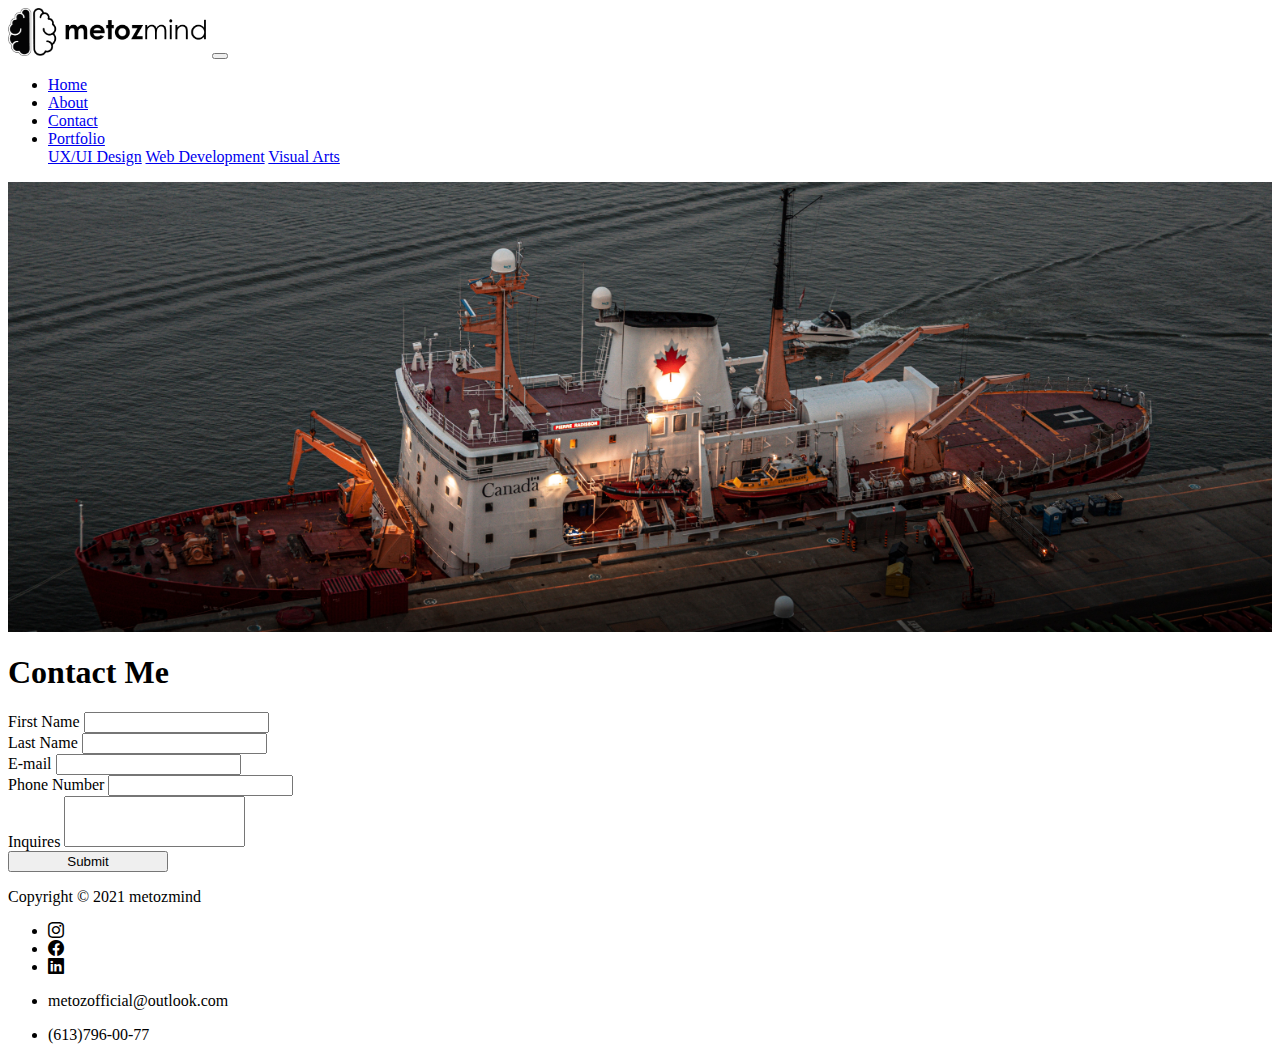
<file: contact.html>
<html lang="en">

<head>
    <meta charset="UTF-8">
    <meta http-equiv="X-UA-Compatible" content="IE=edge">
    <meta name="viewport" content="width=device-width, initial-scale=1.0">
    <title>Contact - metozmind</title>
    <link href="https://cdn.jsdelivr.net/npm/bootstrap@5.1.3/dist/css/bootstrap.min.css" rel="stylesheet"
        integrity="sha384-1BmE4kWBq78iYhFldvKuhfTAU6auU8tT94WrHftjDbrCEXSU1oBoqyl2QvZ6jIW3" crossorigin="anonymous">
        <link rel="stylesheet" href="https://cdn.jsdelivr.net/npm/bootstrap-icons@1.7.2/font/bootstrap-icons.css">
    <link rel="stylesheet" href="css/main.css">
</head>

<body>

    <!-- Nav -->
    <nav class="navbar navbar-expand-md navbar-light bg-light">
        <div class="container">
            <a href="index.html" class="navbar-brand"><img src="images/metologo.png" width= "200"alt="metozmind-logo"></a>

            <button
            class="navbar-toggler"
            type="button"
            data-bs-toggle="collapse"
            data-bs-target="#navbarNavDropdown"
            aria-controls="navbarNavDropdown" aria-expanded="false" aria-label="Toggle navigation"
            >
            <span class="navbar-toggler-icon"></span>
            </button>


            <div class="collapse navbar-collapse" id="navbarNavDropdown">
                <ul class="navbar-nav ms-auto">
                    <li class="nav-item active"><a href="index.html" class="nav-link">Home</a></li>
                    <li class="nav-item">
                        <a href="#" class="nav-link">About</a>
                    </li>
                    <li class="nav-item">
                        <a href="contact.html" class="nav-link">Contact</a>
                    </li>
                    <li class="nav-item dropdown">
                        <a class="nav-link dropdown-toggle" href="#" id="navbarDropdownMenuLink" data-toggle="dropdown" aria-haspopup="true" aria-expanded="false">
                          Portfolio
                        </a>
                        <div class="dropdown-menu" aria-labelledby="navbarDropdownMenuLink">
                          <a class="dropdown-item" href="ux.html">UX/UI Design</a>
                          <a class="dropdown-item" href="#">Web Development</a>
                          <a class="dropdown-item" href="#">Visual Arts</a>
                        </div>
                      </li>
                </ul>
            </div>
        </div>

    </nav>

    <!-- Contact mast-head -->
    <header class="contact_masthead"></header>
    <!-- Contact Form -->
    <div class="container mt-5 mb-5  ">
        <h1 class="text-center mb-4">Contact Me</h1>
        <form class="row g-3">
          <div class="col-md-6 ">
            <label for="firstName" class="form-label">First Name</label>
            <input type="text" class="form-control" id="firstName" required>
          </div>
          <div class="col-md-6">
            <label for="lastName" class="form-label">Last Name</label>
            <input type="text" class="form-control" id="lastName" required>
          </div>
          <div class="col-md-8">
            <label for="emailInfo" class="form-label">E-mail</label>
            <input type="email" class="form-control" id="emailInfo" required>
          </div>
          <div class="col-md-4">
            <label for="phoneNumber" class="form-label">Phone Number</label>
            <input type="text" class="form-control" id="phoneNumber" >
          </div>
          <div class="col-md-12">
            <label for="comments" class="form-label">Inquires</label>
            <textarea class="form-control" id="comments" rows="3" required></textarea>
          </div>
          <div class="col-md-12 text-center">
            <button type="submit" class="btn btn-outline-dark" style="width: 10rem;">Submit</button>
          </div>
        </form>
    </div>
    



    <!-- footer -->
    <footer class=" p-5 bg-dark text-white text-center">
        <div class="container">
            <div class="row">
              <div class="col-sm">
                <p class="lead">Copyright &copy; 2021 metozmind</p>
              </div>
              <div class="col-sm">
                <ul class="list-unstyled list-inline text-center">
                    <li class="list-inline-item">
                      <a class="bi bi-instagram text-warning"></a>
                    </li>
                    <li class="list-inline-item">
                      <a class="bi bi-facebook text-info"></a>
                    </li>
                    <li class="list-inline-item">
                      <a class="bi bi-linkedin text-success "></a>
                    </li>
                  </ul>  
              </div>
              <div class="col-sm">
                <ul class="list-unstyled list-inline text-center">
                    <li class="list-inline-item">
                        <p>metozofficial@outlook.com</p>
                    </li>
                    <li class="list-inline-item">
                        <p>(613)796-00-77</p>
                    </li>
                </ul>
              </div>
            </div>
          </div>
        
    </footer>
    
    <script src="https://code.jquery.com/jquery-3.2.1.slim.min.js" integrity="sha384-KJ3o2DKtIkvYIK3UENzmM7KCkRr/rE9/Qpg6aAZGJwFDMVNA/GpGFF93hXpG5KkN" crossorigin="anonymous"></script>
    <script src="https://cdnjs.cloudflare.com/ajax/libs/popper.js/1.12.9/umd/popper.min.js" integrity="sha384-ApNbgh9B+Y1QKtv3Rn7W3mgPxhU9K/ScQsAP7hUibX39j7fakFPskvXusvfa0b4Q" crossorigin="anonymous"></script>
    <script src="https://maxcdn.bootstrapcdn.com/bootstrap/4.0.0/js/bootstrap.min.js" integrity="sha384-JZR6Spejh4U02d8jOt6vLEHfe/JQGiRRSQQxSfFWpi1MquVdAyjUar5+76PVCmYl" crossorigin="anonymous"></script>
    <script src="https://cdn.jsdelivr.net/npm/@popperjs/core@2.9.2/dist/umd/popper.min.js" integrity="sha384-IQsoLXl5PILFhosVNubq5LC7Qb9DXgDA9i+tQ8Zj3iwWAwPtgFTxbJ8NT4GN1R8p" crossorigin="anonymous"></script>
    <script src="https://cdn.jsdelivr.net/npm/bootstrap@5.0.2/dist/js/bootstrap.min.js" integrity="sha384-cVKIPhGWiC2Al4u+LWgxfKTRIcfu0JTxR+EQDz/bgldoEyl4H0zUF0QKbrJ0EcQF" crossorigin="anonymous"></script>

</body>

</html>
</file>
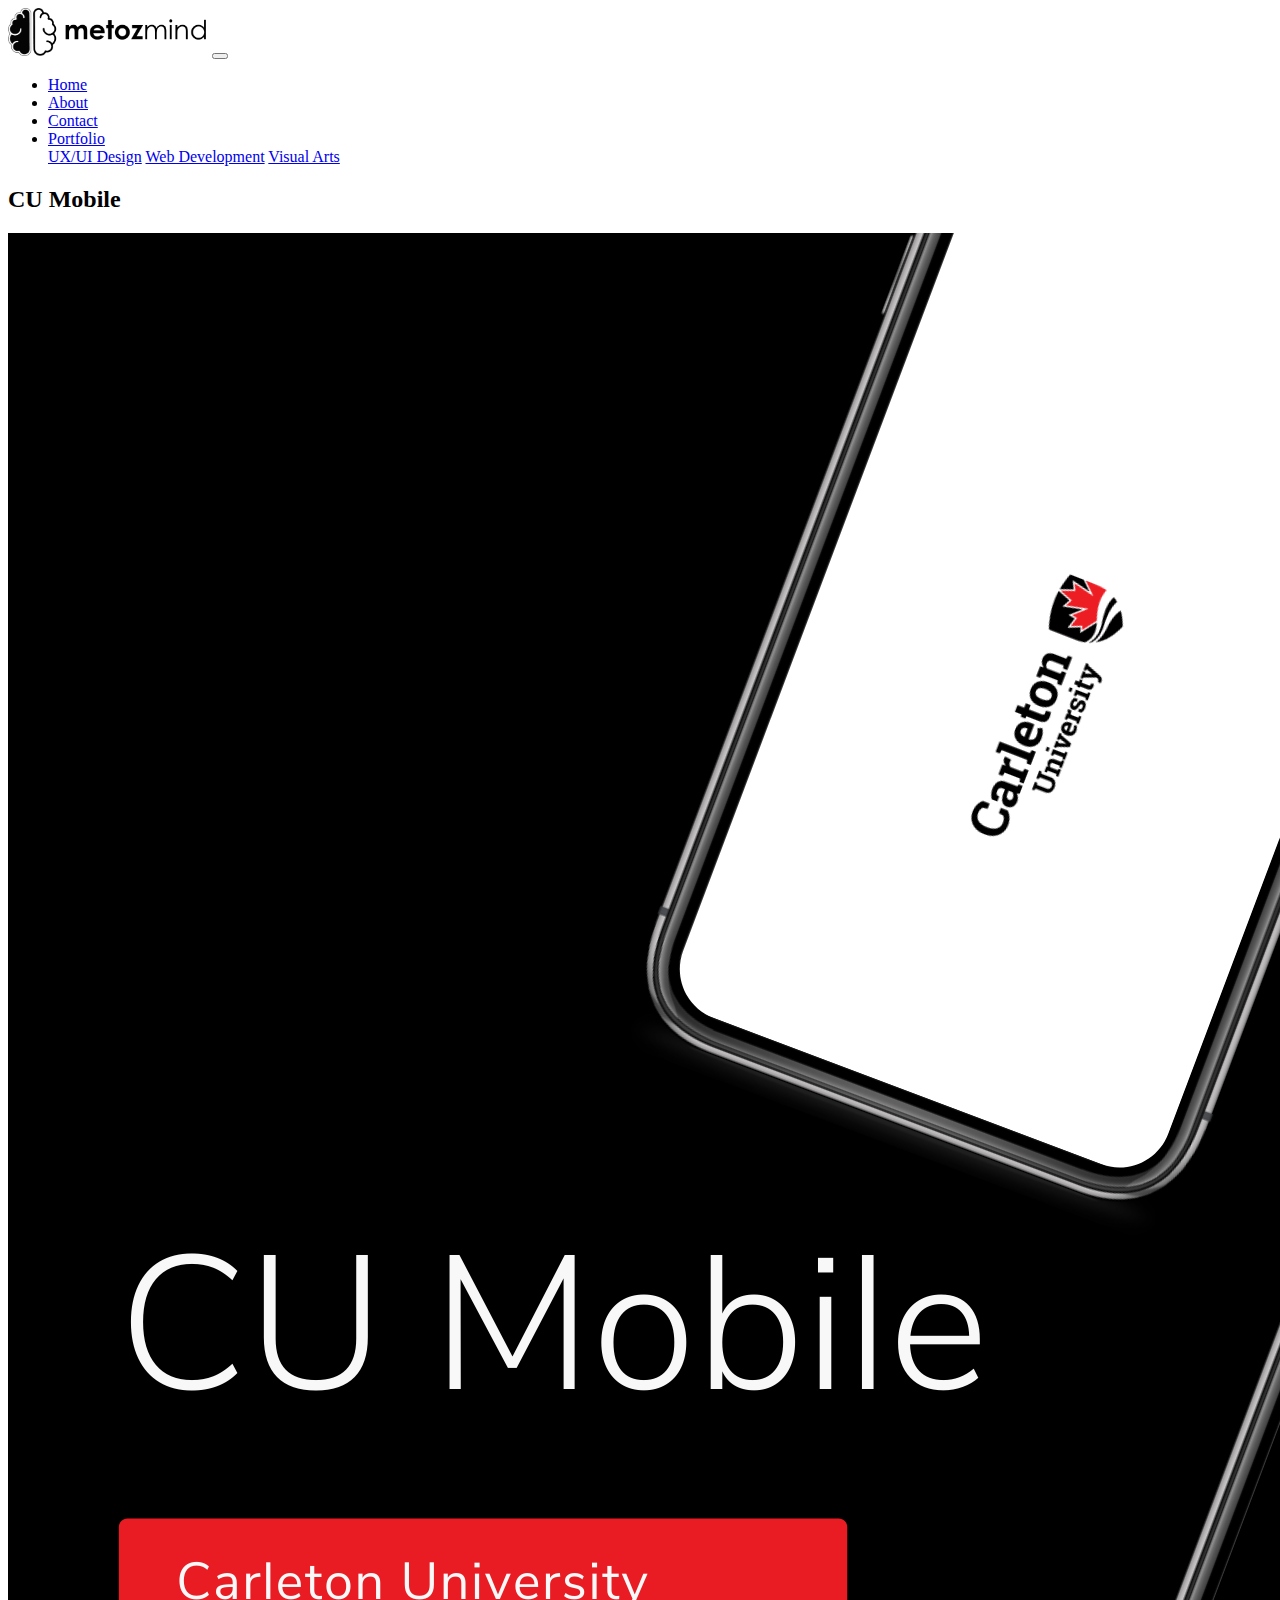
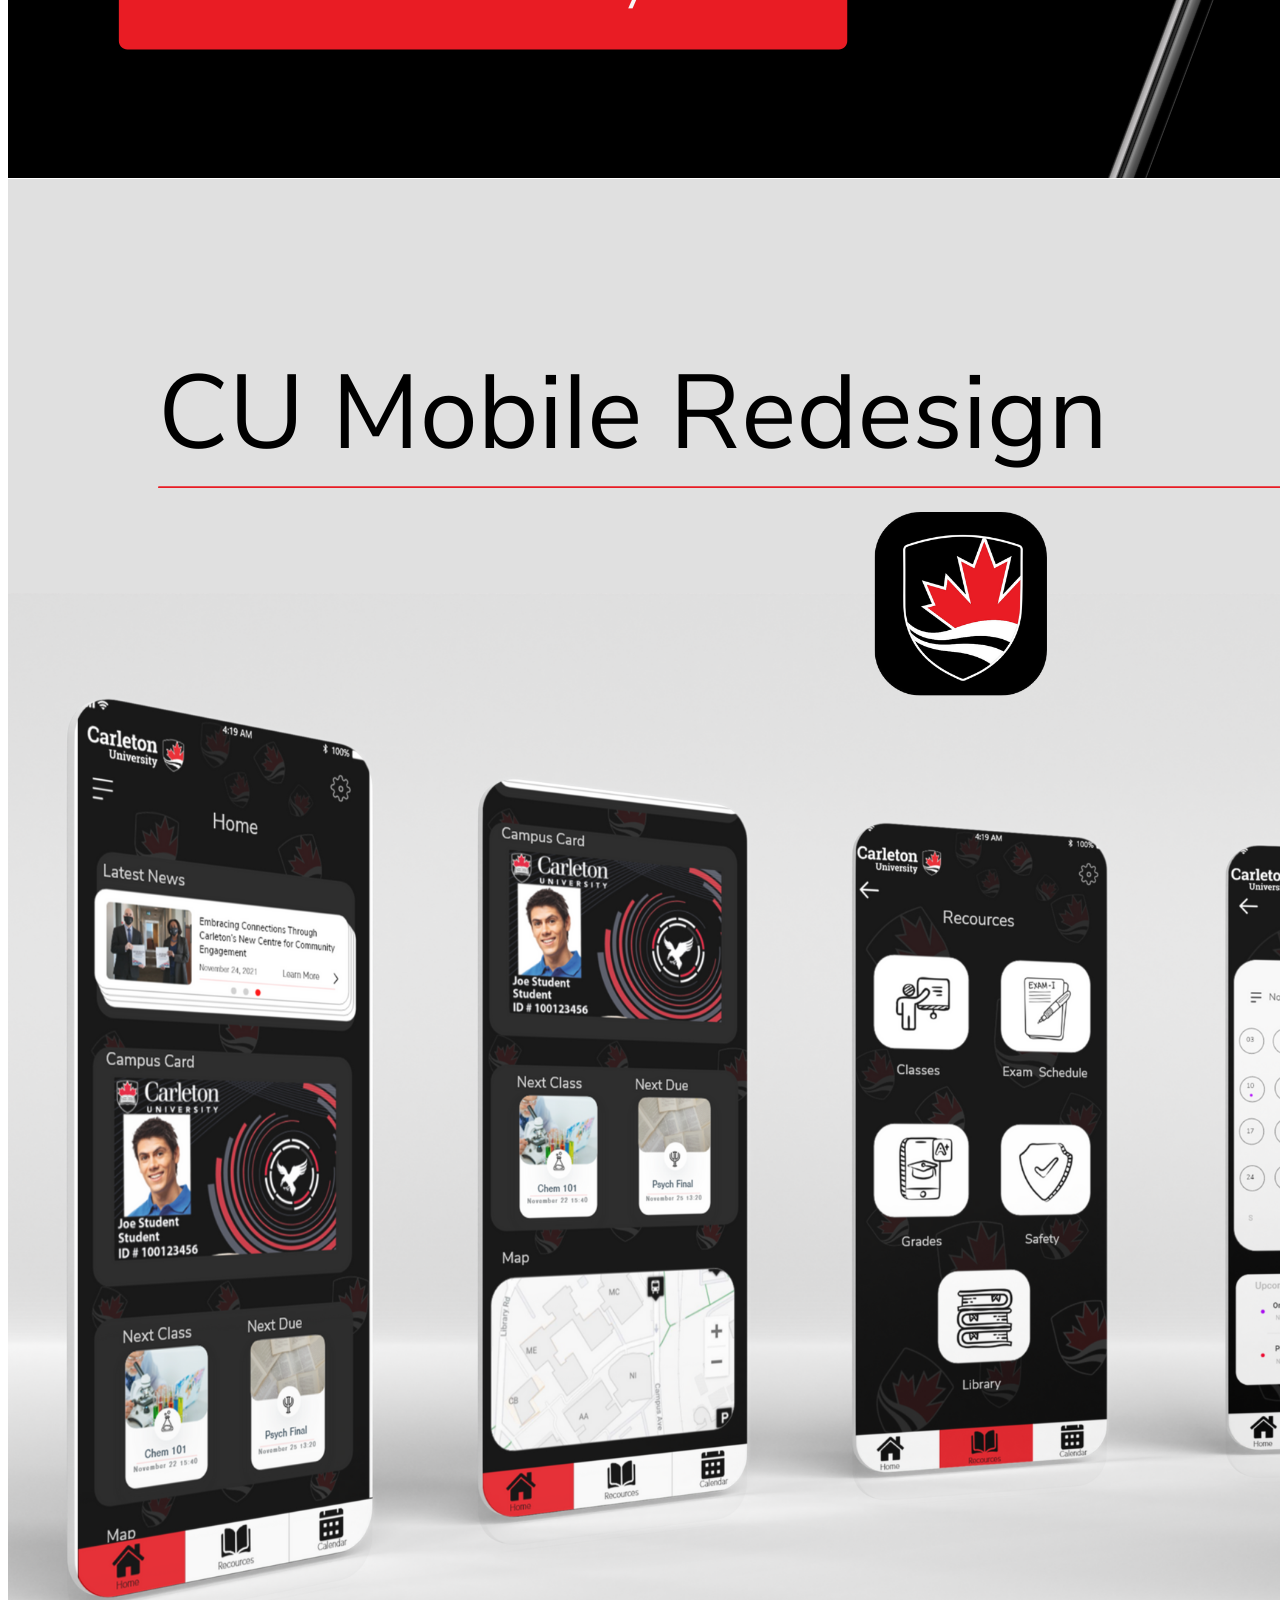
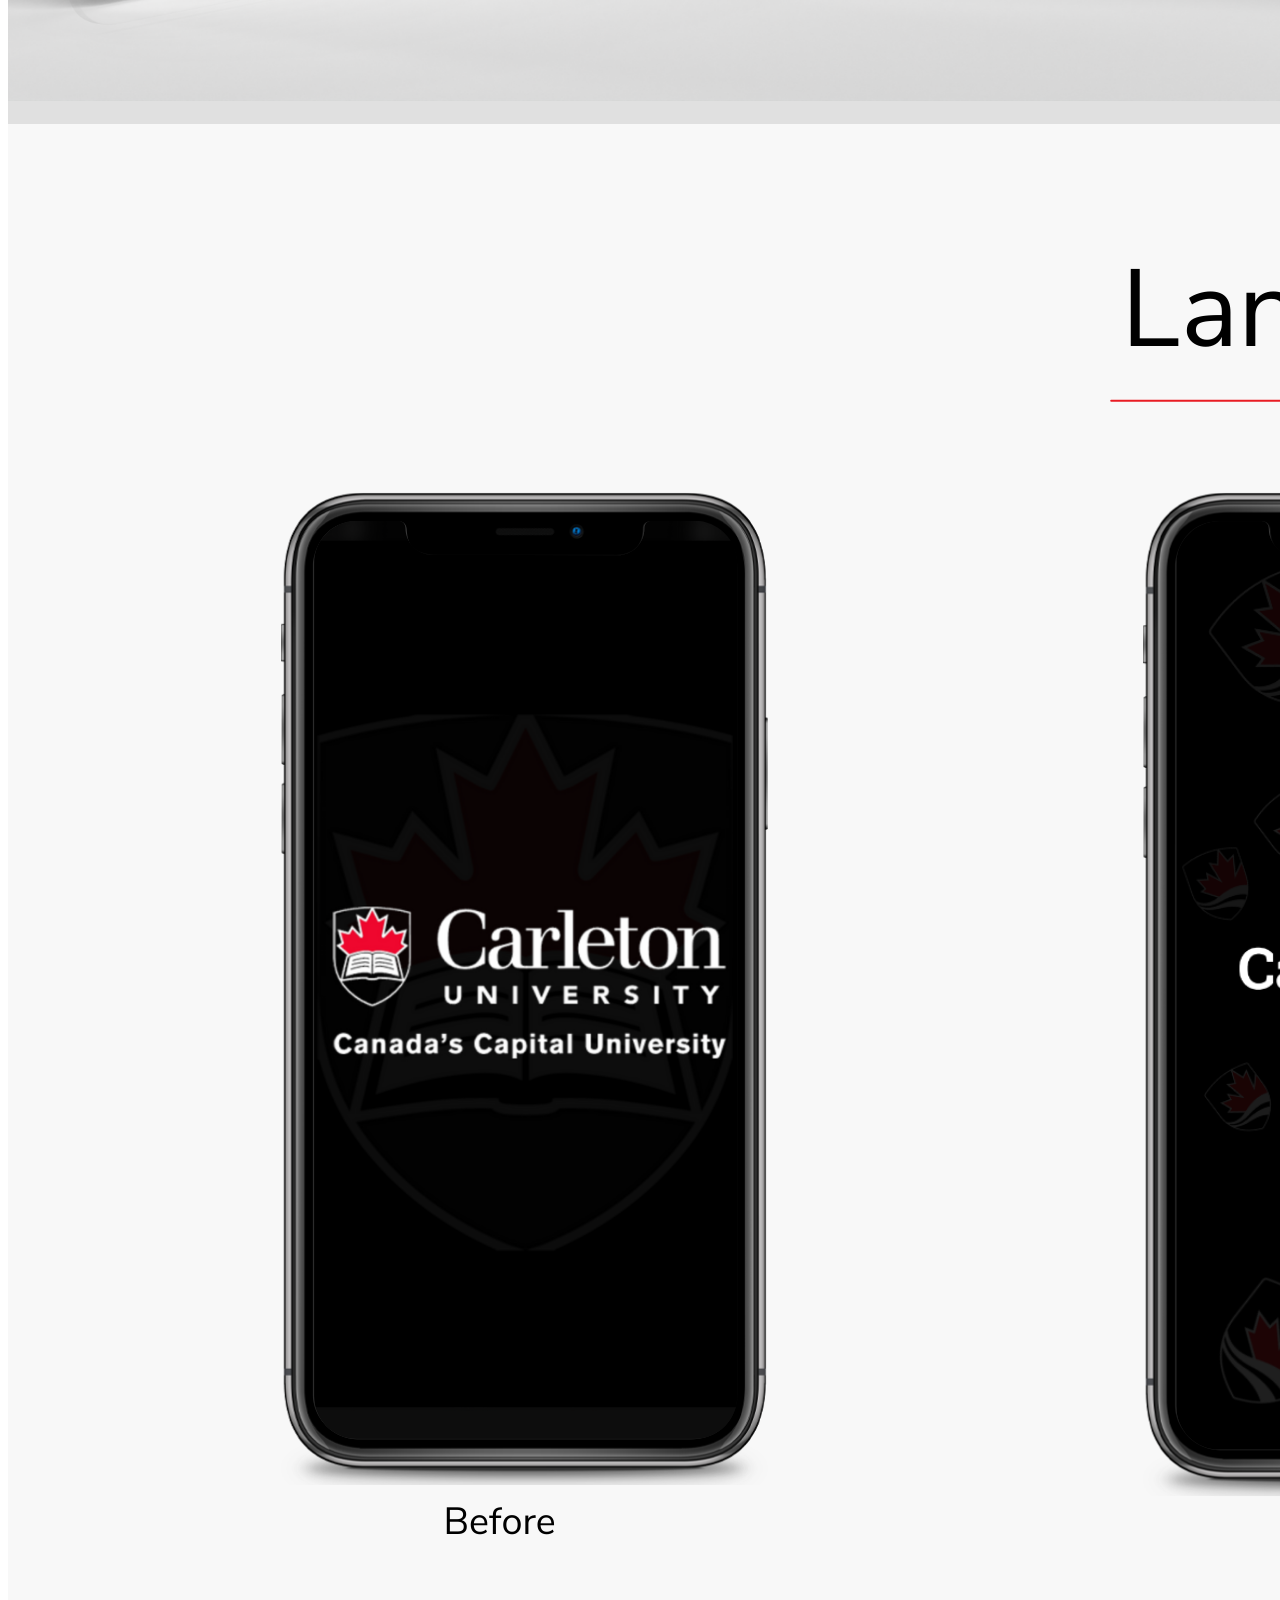
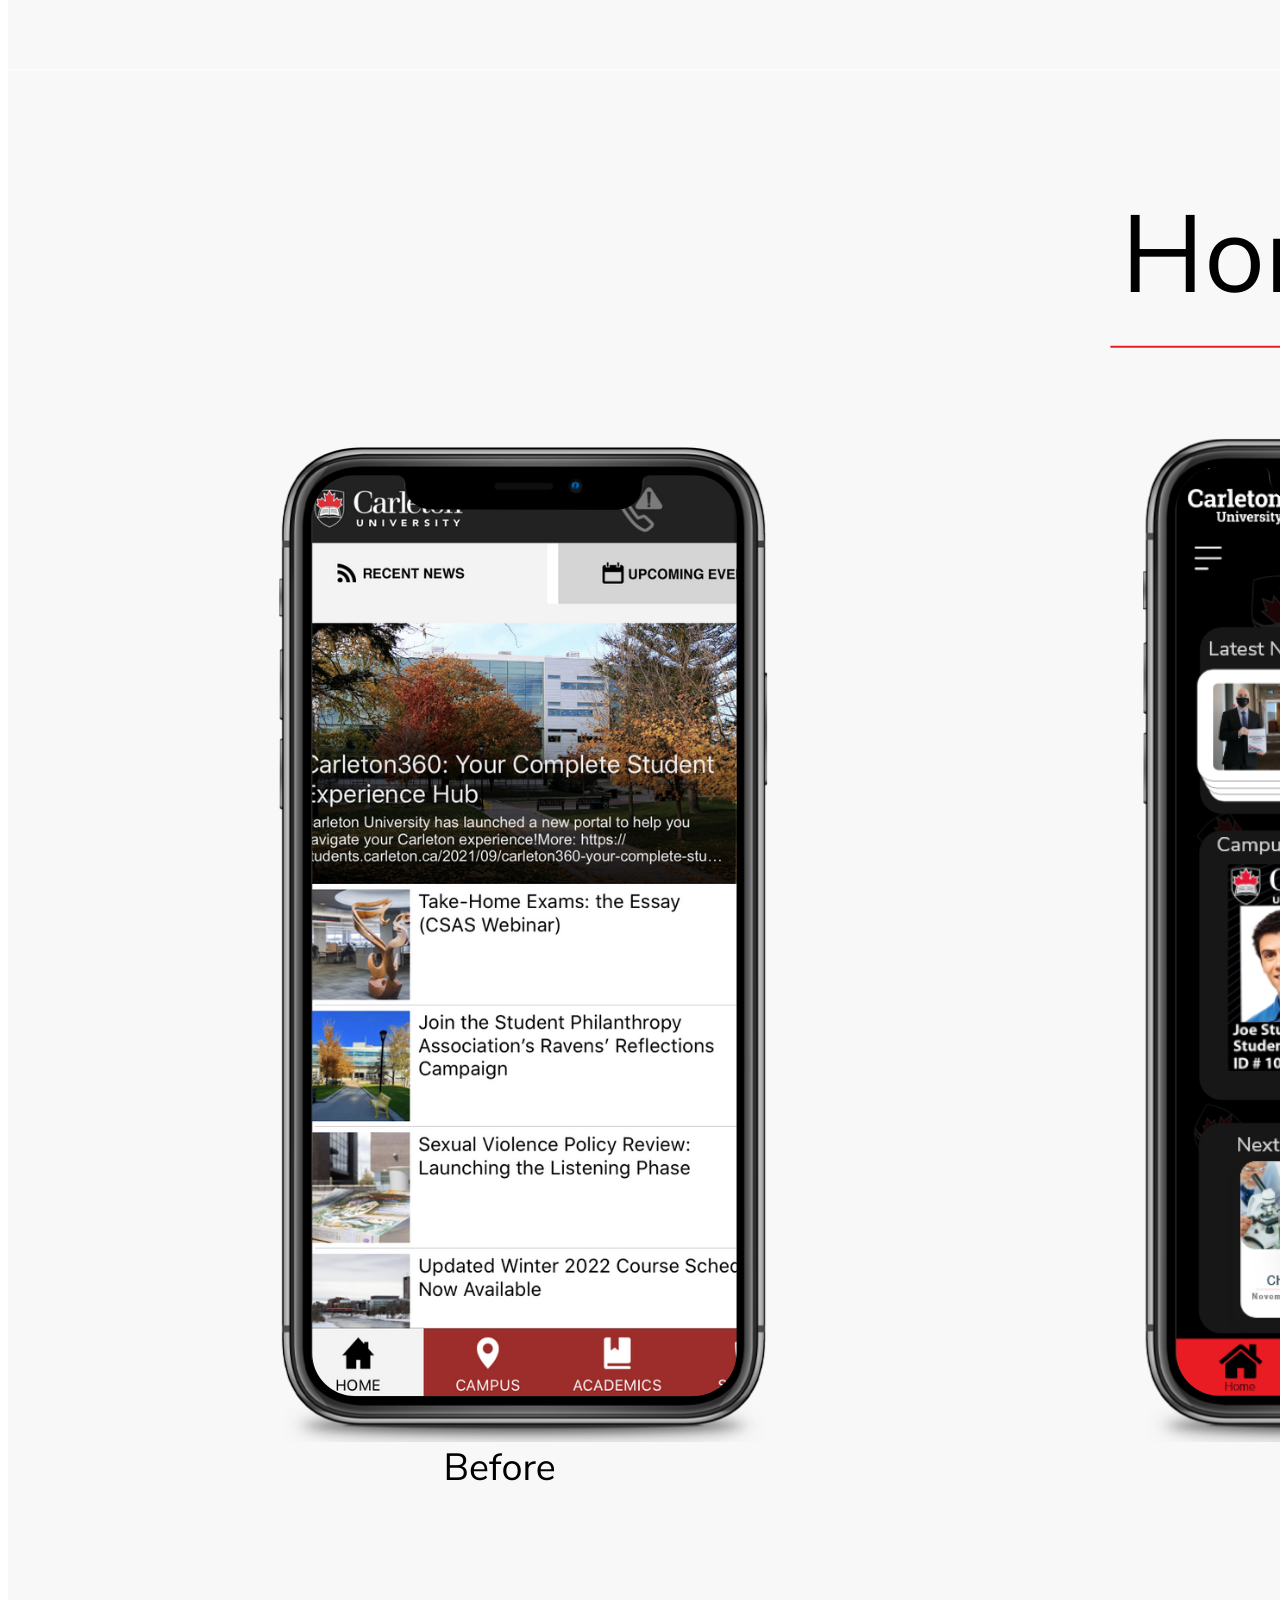
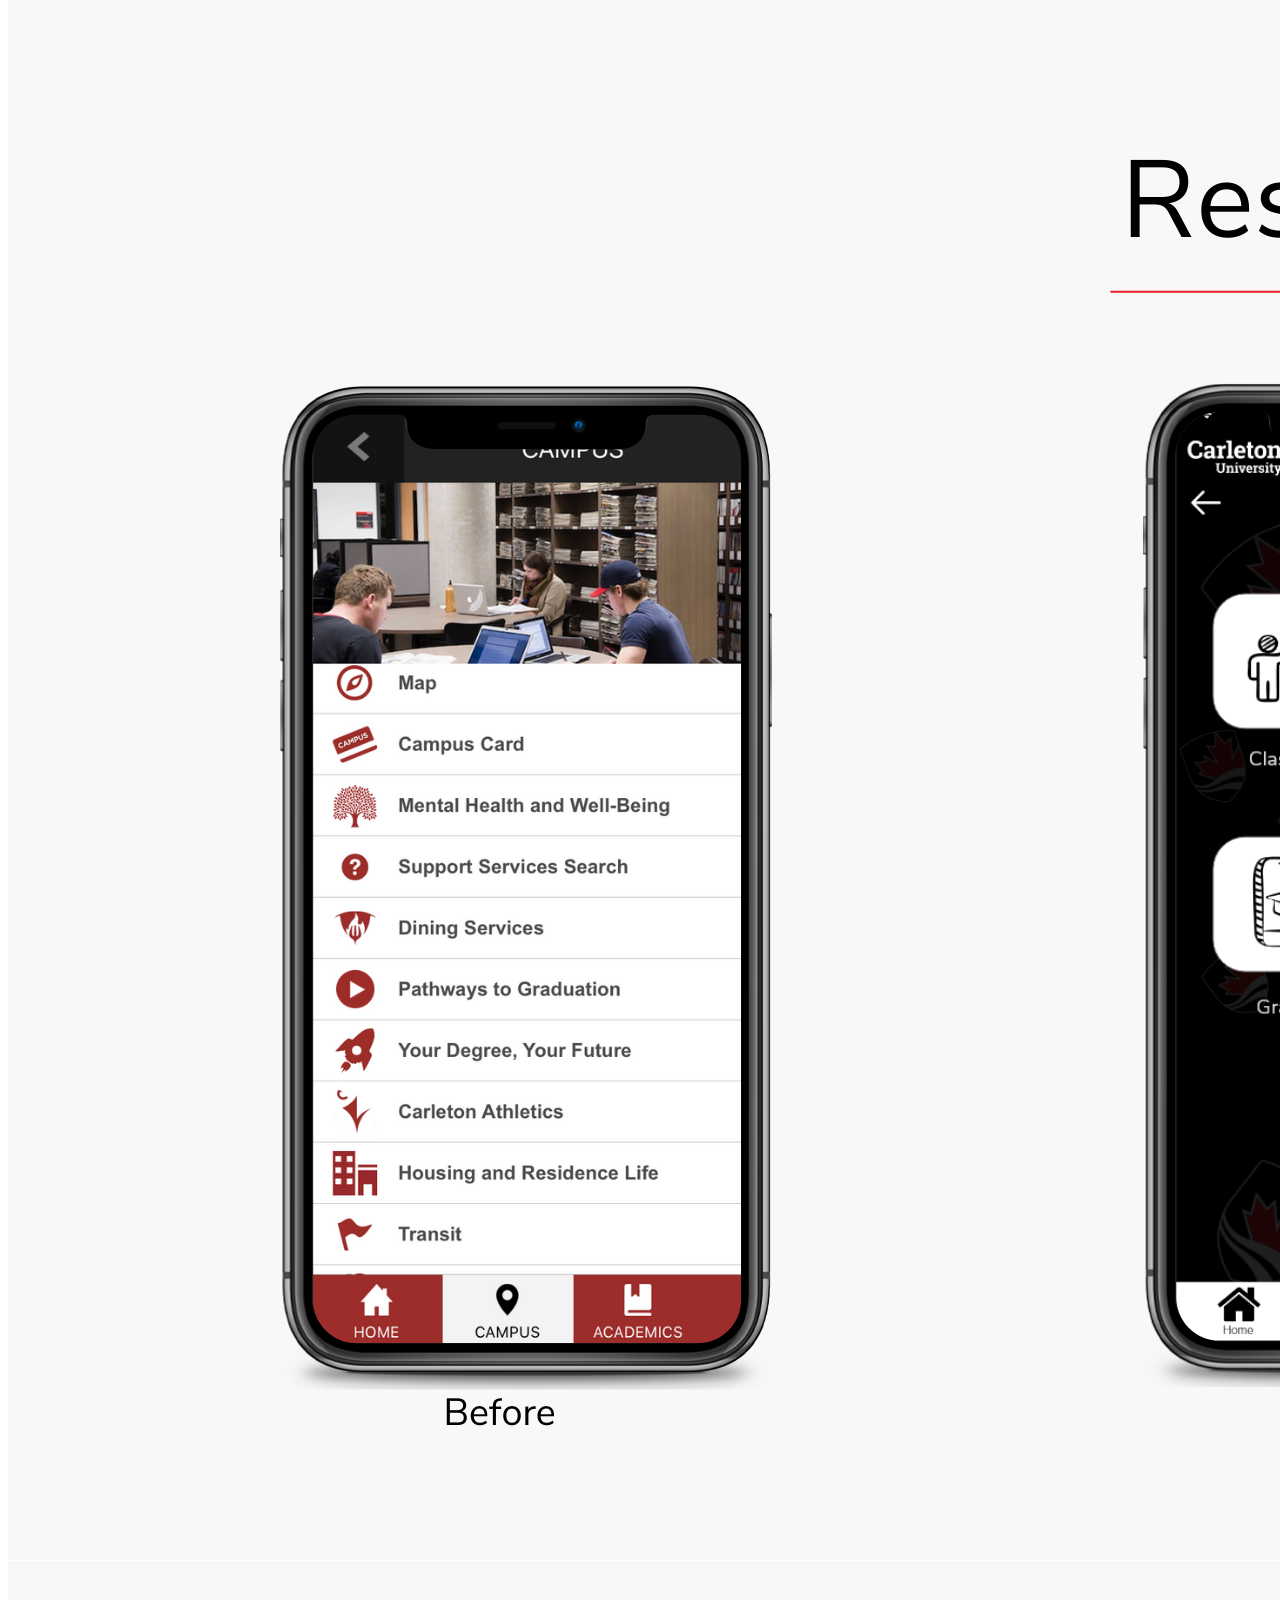
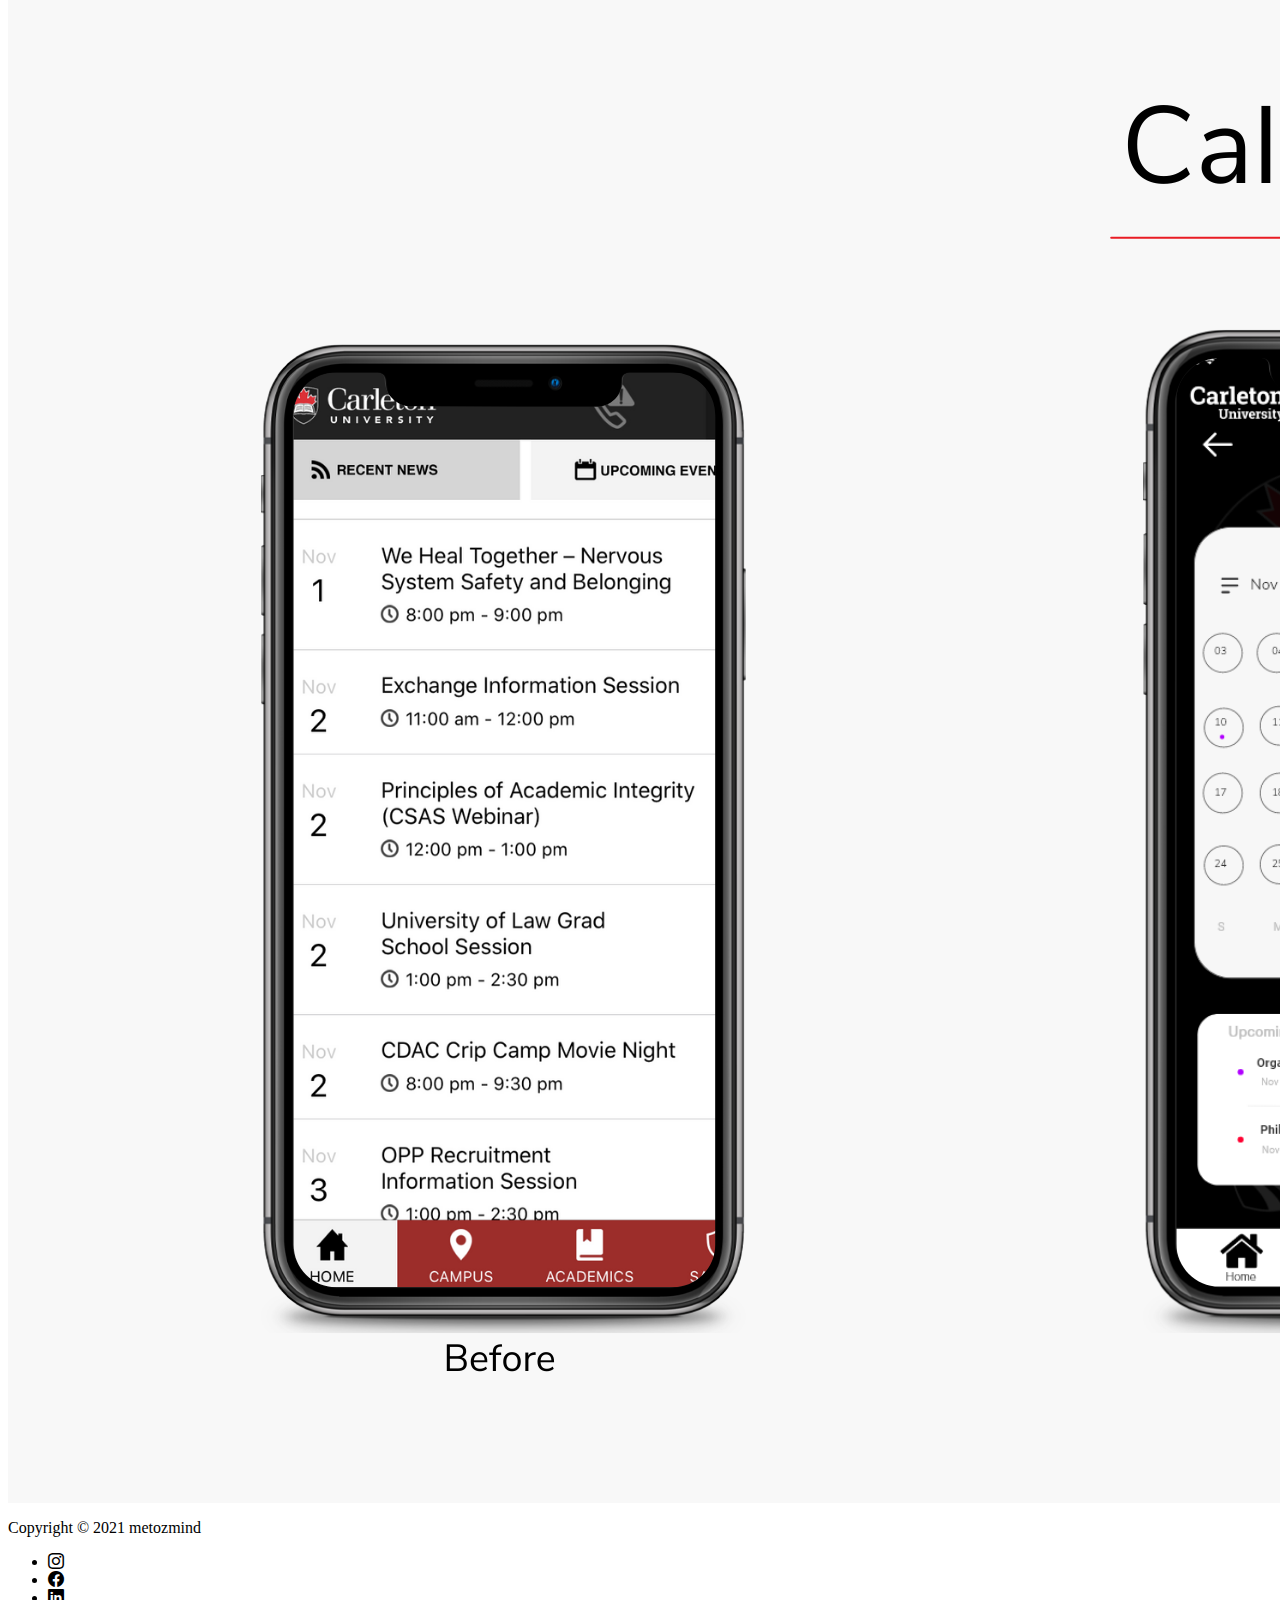
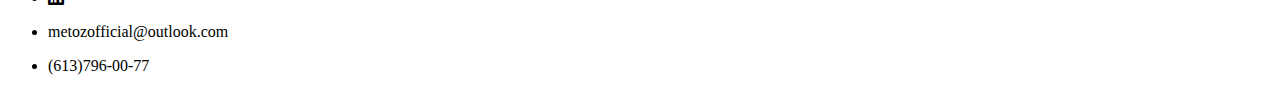
<file: ux.html>
<html lang="en">

<head>
    <meta charset="UTF-8">
    <meta http-equiv="X-UA-Compatible" content="IE=edge">
    <meta name="viewport" content="width=device-width, initial-scale=1.0">
    <title>UX/UI - metozmind</title>
    <link href="https://cdn.jsdelivr.net/npm/bootstrap@5.1.3/dist/css/bootstrap.min.css" rel="stylesheet"
        integrity="sha384-1BmE4kWBq78iYhFldvKuhfTAU6auU8tT94WrHftjDbrCEXSU1oBoqyl2QvZ6jIW3" crossorigin="anonymous">
        <link rel="stylesheet" href="https://cdn.jsdelivr.net/npm/bootstrap-icons@1.7.2/font/bootstrap-icons.css">
    <link rel="stylesheet" href="css/main.css">
</head>

<body>

    <!-- Nav -->
    <nav class="navbar navbar-expand-md navbar-light bg-light">
        <div class="container">
            <a href="index.html" class="navbar-brand"><img src="images/metologo.png" width= "200"alt="metozmind-logo"></a>

            <button
            class="navbar-toggler"
            type="button"
            data-bs-toggle="collapse"
            data-bs-target="#navbarNavDropdown"
            aria-controls="navbarNavDropdown" aria-expanded="false" aria-label="Toggle navigation"
            >
            <span class="navbar-toggler-icon"></span>
            </button>


            <div class="collapse navbar-collapse" id="navbarNavDropdown">
                <ul class="navbar-nav ms-auto">
                    <li class="nav-item active"><a href="index.html" class="nav-link">Home</a></li>
                    <li class="nav-item">
                        <a href="#" class="nav-link">About</a>
                    </li>
                    <li class="nav-item">
                        <a href="contact.html" class="nav-link">Contact</a>
                    </li>
                    <li class="nav-item dropdown">
                        <a class="nav-link dropdown-toggle" href="#" id="navbarDropdownMenuLink" data-toggle="dropdown" aria-haspopup="true" aria-expanded="false">
                          Portfolio
                        </a>
                        <div class="dropdown-menu" aria-labelledby="navbarDropdownMenuLink">
                          <a class="dropdown-item" href="ux.html">UX/UI Design</a>
                          <a class="dropdown-item" href="#">Web Development</a>
                          <a class="dropdown-item" href="#">Visual Arts</a>
                        </div>
                      </li>
                </ul>
            </div>
        </div>

    </nav>

    <div class="container">
        <!-- Carleton Gallery -->
        <h2 class="mb-3 mt-3 fw-light">CU Mobile</h2>
        <div class="row">
            <div class="col-lg-4 col-md-12 mb-4 mb-lg-0">
            <img
                src="./images/cu/1.png"
                class="w-100 shadow-1-strong rounded mb-4"
                alt="Main"
            />
        
            <img
                src="./images/cu/3.png"
                class="w-100 shadow-1-strong rounded mb-4"
                alt="redesign"
            />
            </div>
        
            <div class="col-lg-4 mb-4 mb-lg-0">
            <img
                src="./images/cu/4.png"
                class="w-100 shadow-1-strong rounded mb-4"
                alt="landing"
            />
        
            <img
                src="./images/cu/5.png"
                class="w-100 shadow-1-strong rounded mb-4"
                alt="home"
            />
            </div>
        
            <div class="col-lg-4 mb-4 mb-lg-0">
            <img
                src="./images/cu/6.png"
                class="w-100 shadow-1-strong rounded mb-4"
                alt="recourses"
            />
        
            <img
                src="./images/cu/7.png"
                class="w-100 shadow-1-strong rounded mb-4"
                alt="calendar"
            />
            </div>
        </div>
    </div>



   <!-- footer -->
<footer class=" p-5 bg-dark text-white text-center">
    <div class="container">
        <div class="row">
          <div class="col-sm">
            <p class="lead">Copyright &copy; 2021 metozmind</p>
          </div>
          <div class="col-sm">
            <ul class="list-unstyled list-inline text-center">
                <li class="list-inline-item">
                  <a class="bi bi-instagram text-warning"></a>
                </li>
                <li class="list-inline-item">
                  <a class="bi bi-facebook text-info"></a>
                </li>
                <li class="list-inline-item">
                  <a class="bi bi-linkedin text-success "></a>
                </li>
              </ul>  
          </div>
          <div class="col-sm">
            <ul class="list-unstyled list-inline text-center">
                <li class="list-inline-item">
                    <p>metozofficial@outlook.com</p>
                </li>
                <li class="list-inline-item">
                    <p>(613)796-00-77</p>
                </li>
            </ul>
          </div>
        </div>
    </div>
    
</footer>

<script src="https://code.jquery.com/jquery-3.2.1.slim.min.js" integrity="sha384-KJ3o2DKtIkvYIK3UENzmM7KCkRr/rE9/Qpg6aAZGJwFDMVNA/GpGFF93hXpG5KkN" crossorigin="anonymous"></script>
<script src="https://cdnjs.cloudflare.com/ajax/libs/popper.js/1.12.9/umd/popper.min.js" integrity="sha384-ApNbgh9B+Y1QKtv3Rn7W3mgPxhU9K/ScQsAP7hUibX39j7fakFPskvXusvfa0b4Q" crossorigin="anonymous"></script>
<script src="https://maxcdn.bootstrapcdn.com/bootstrap/4.0.0/js/bootstrap.min.js" integrity="sha384-JZR6Spejh4U02d8jOt6vLEHfe/JQGiRRSQQxSfFWpi1MquVdAyjUar5+76PVCmYl" crossorigin="anonymous"></script>
<script src="https://cdn.jsdelivr.net/npm/@popperjs/core@2.9.2/dist/umd/popper.min.js" integrity="sha384-IQsoLXl5PILFhosVNubq5LC7Qb9DXgDA9i+tQ8Zj3iwWAwPtgFTxbJ8NT4GN1R8p" crossorigin="anonymous"></script>
<script src="https://cdn.jsdelivr.net/npm/bootstrap@5.0.2/dist/js/bootstrap.min.js" integrity="sha384-cVKIPhGWiC2Al4u+LWgxfKTRIcfu0JTxR+EQDz/bgldoEyl4H0zUF0QKbrJ0EcQF" crossorigin="anonymous"></script>

</body>

</html>
</file>
<file: css/main.css>
.masthead {
    height: 80vh;
    min-height: 500px;
    background-image: url('../images/quebec.jpg');
    background-size: cover;
    background-position: center;
    background-repeat: no-repeat;
  }
  .contact_masthead {
    height: 50vh;
    min-height: 300px;
    background-image: url('../images/contactbanner.jpg');
    background-size: cover;
    background-position: center;
    background-repeat: no-repeat;
  }
.form-control{
    resize: none;
}
</file>
